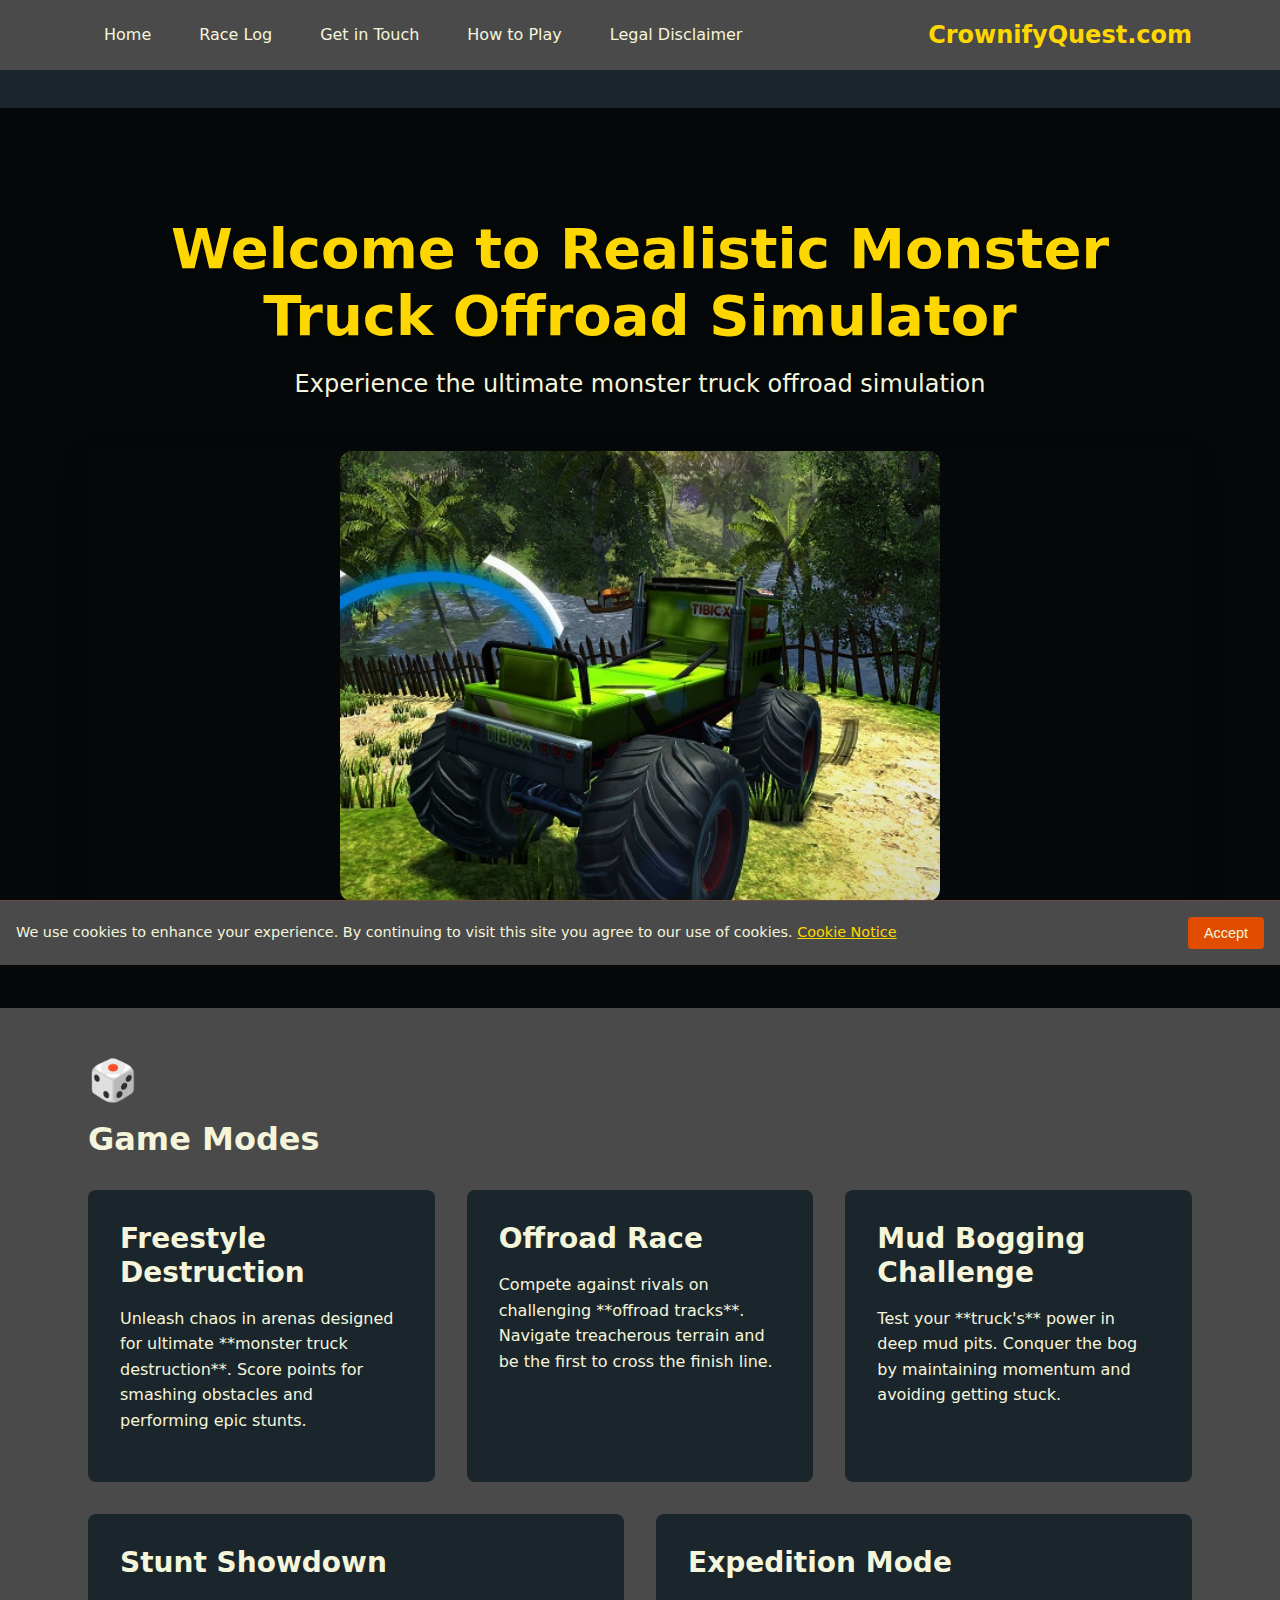
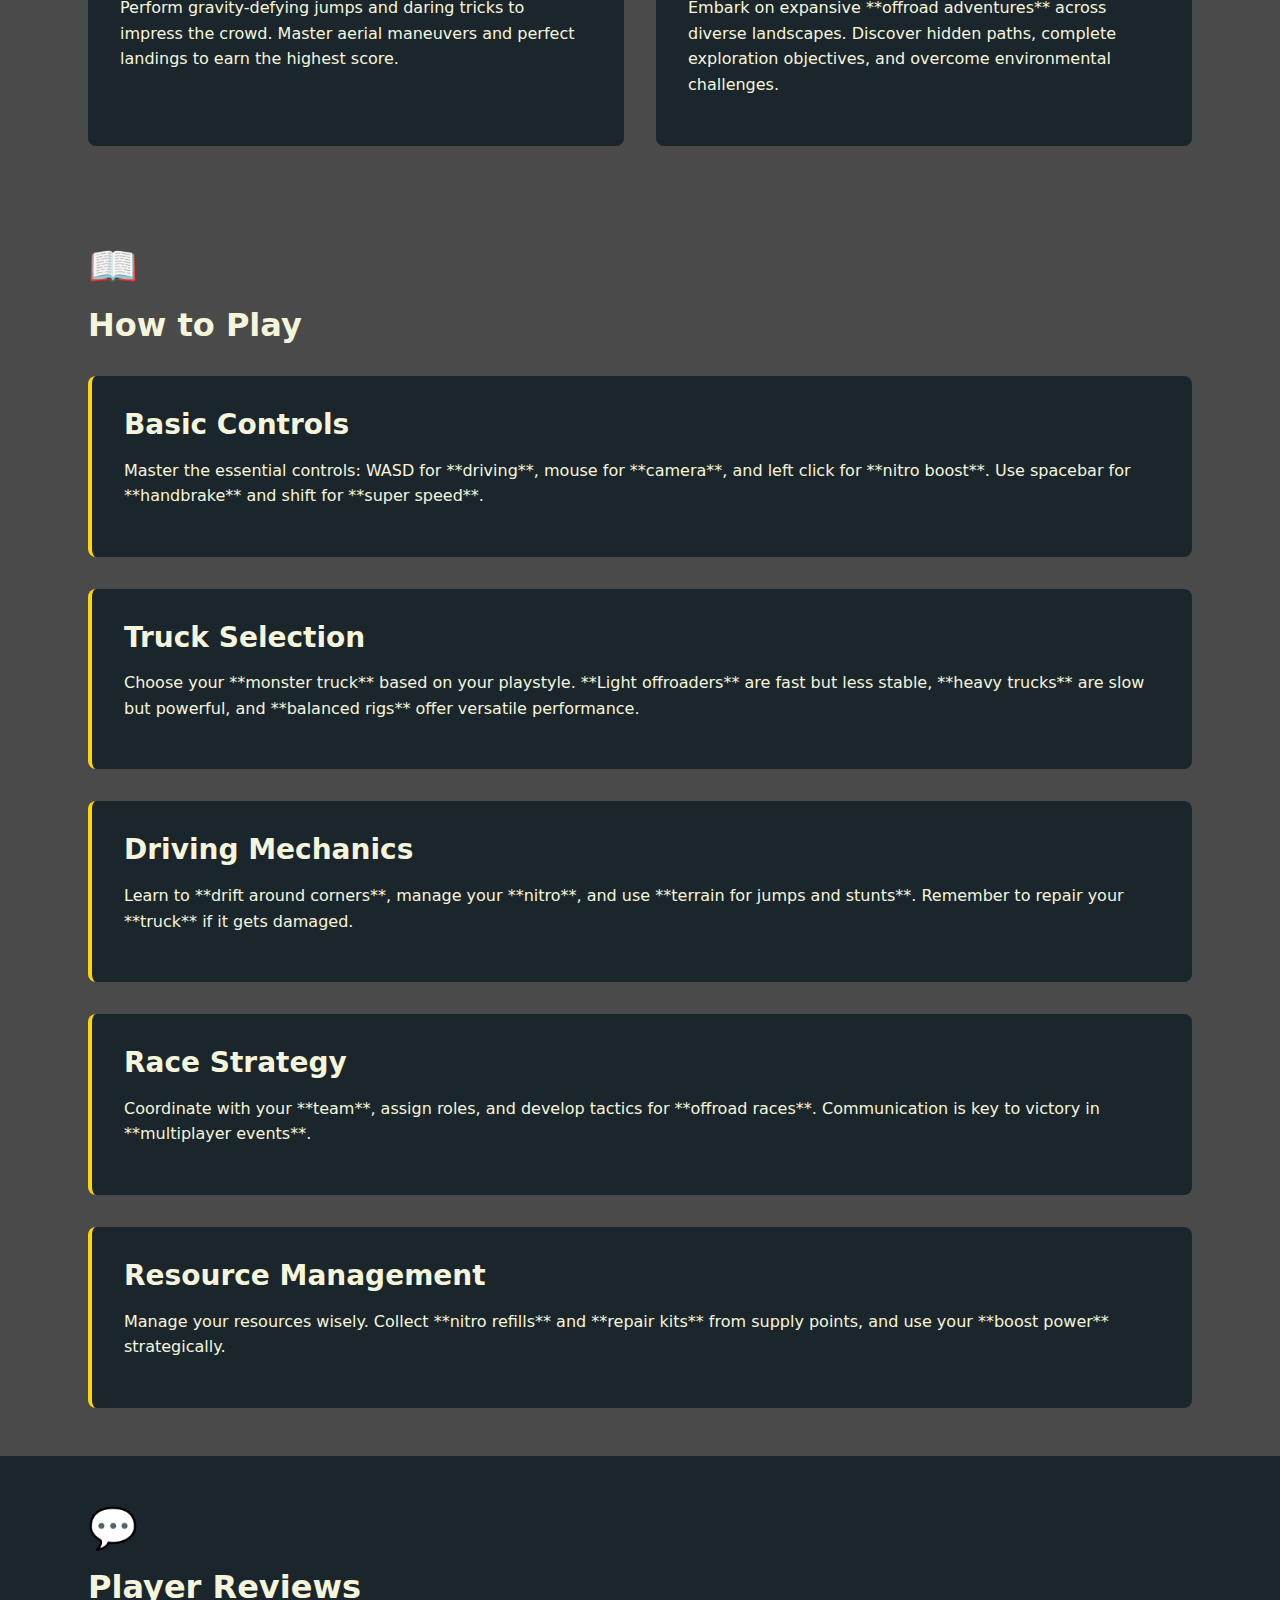
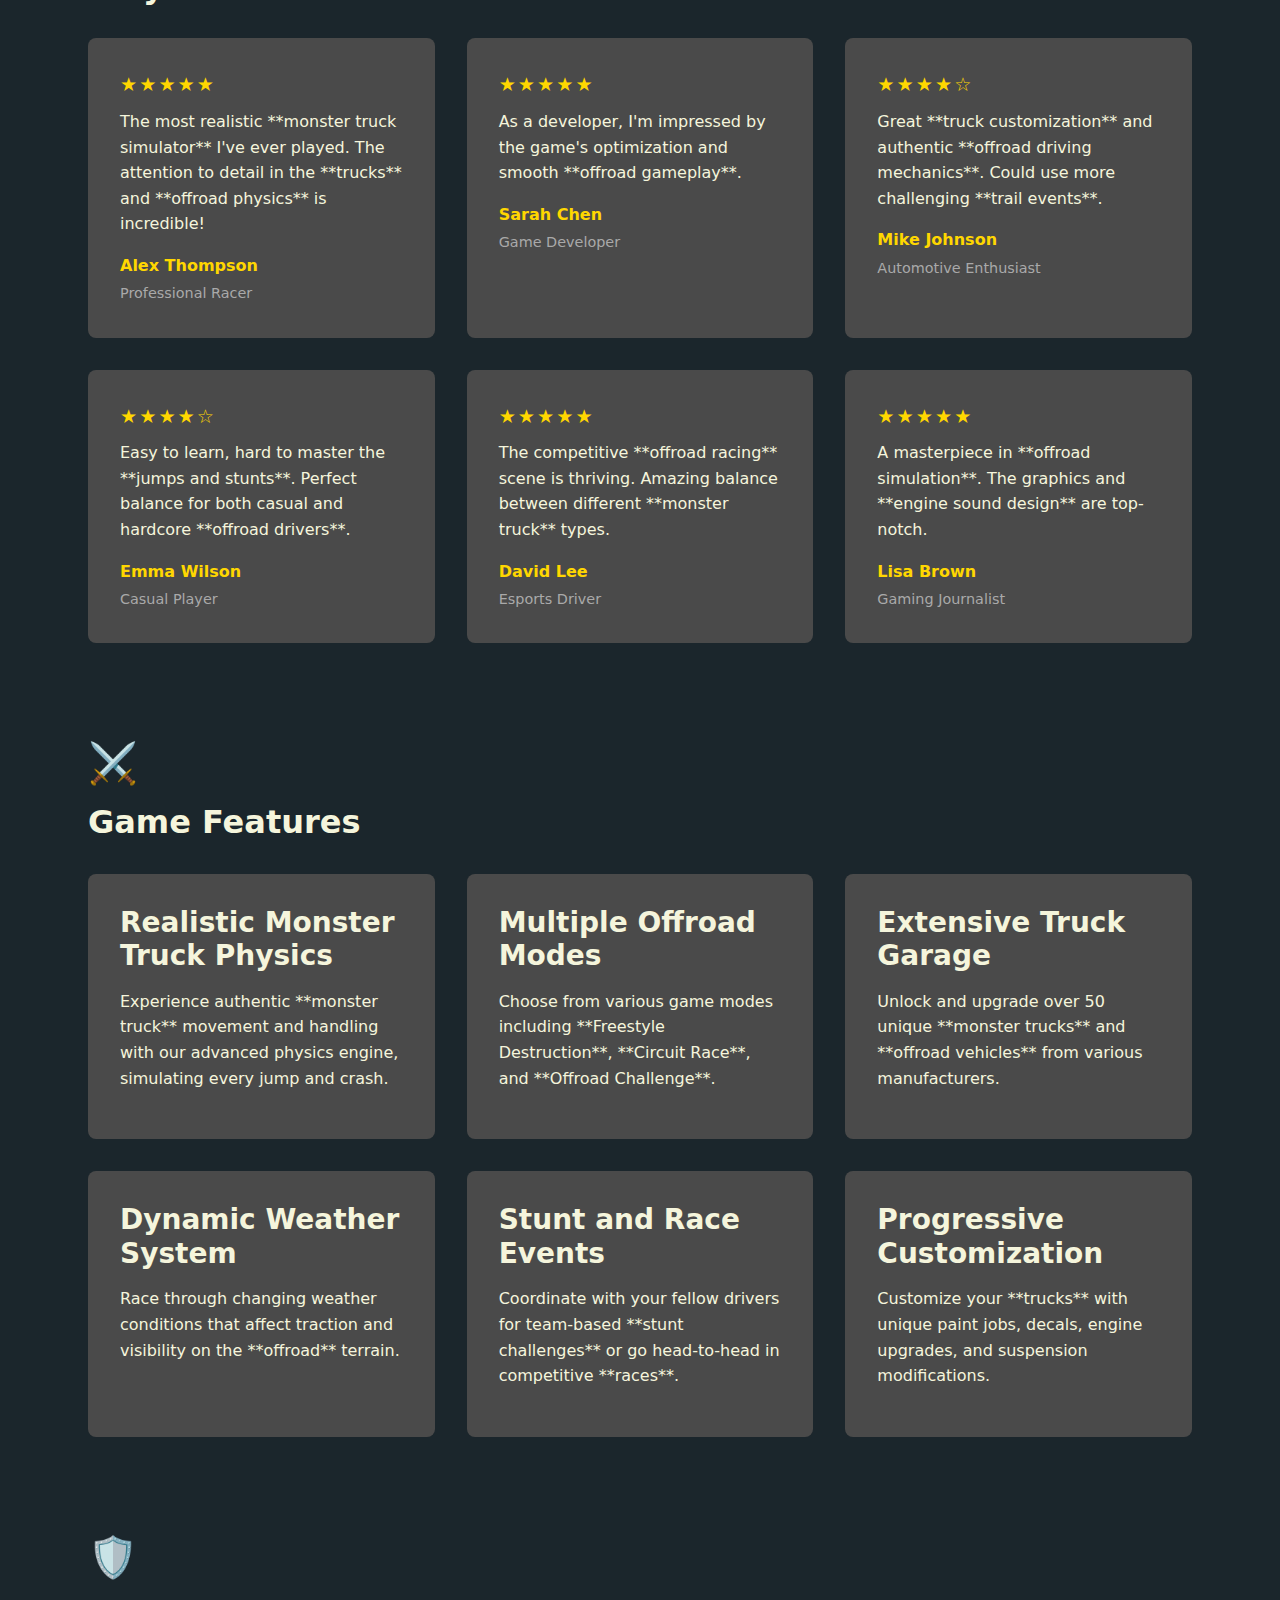
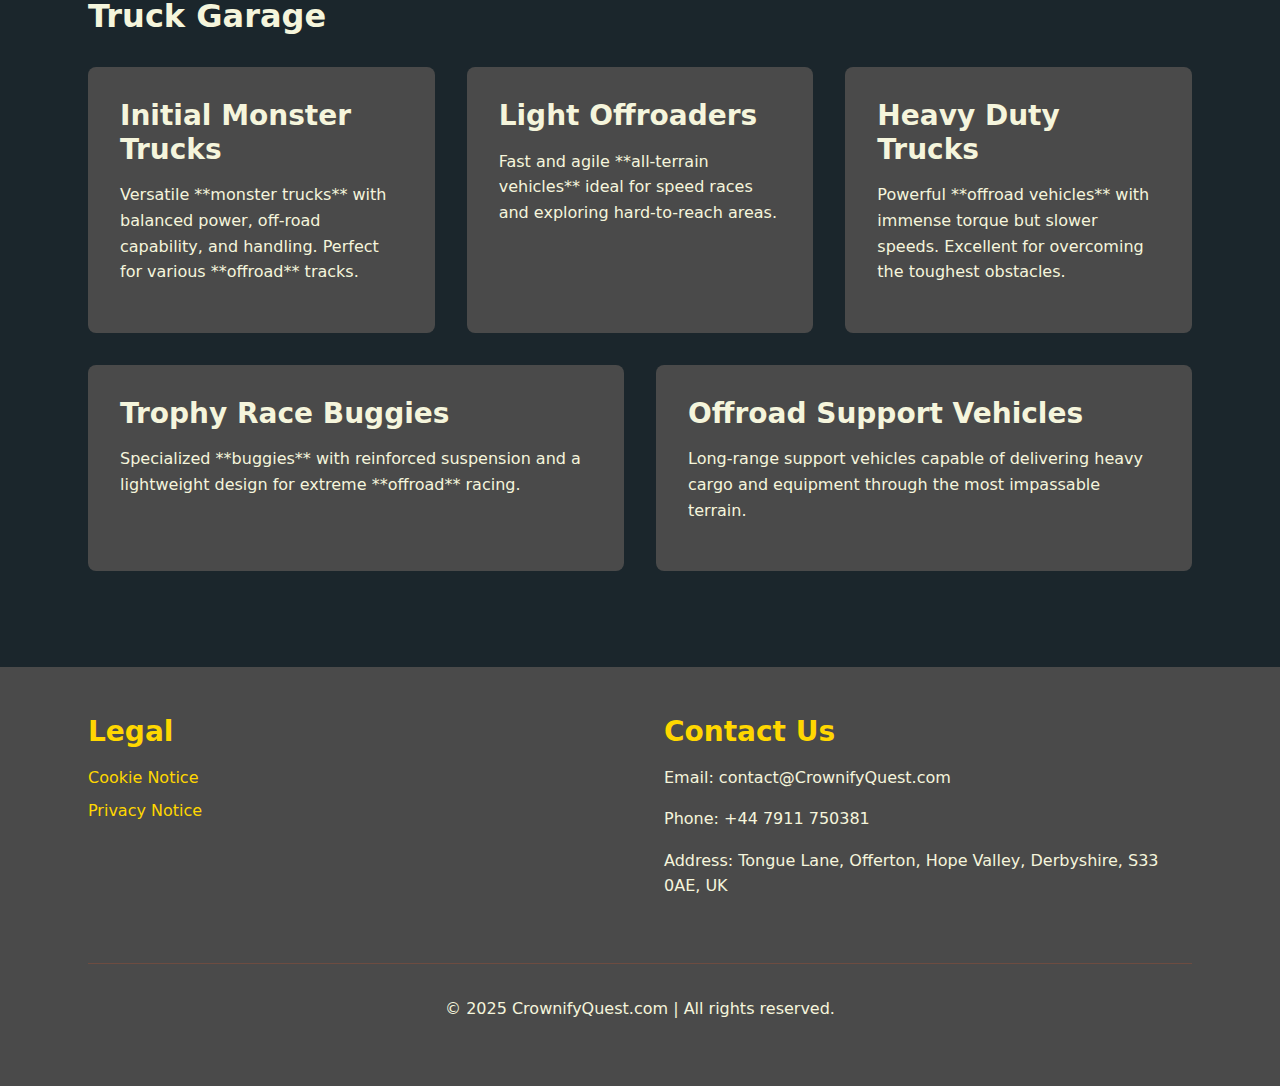
<file: index.html>
<!DOCTYPE html>
<html lang="en">
  <head>
    <meta charset="UTF-8" />
    <meta name="viewport" content="width=device-width, initial-scale=1.0" />
    <meta
      name="description"
      content="Experience the ultimate monster truck offroad simulation in Realistic Monster Truck Offroad Simulator. Engage in epic races, customize your trucks, and dominate the mud and dirt with advanced offroad equipment."
    />
    <title>Realistic Monster Truck Offroad Simulator | CrownifyQuest.com</title>
    <link rel="icon" type="image/png" href="images/favicon.ico" />
    <link rel="stylesheet" href="css/style.css" />
  </head>
  <body>
    <div id="header"></div>

    <main>
      <section class="hero">
        <div class="container">
          <div class="hero-content">
            <h1>Welcome to Realistic Monster Truck Offroad Simulator</h1>
            <p>Experience the ultimate monster truck offroad simulation</p>
            <div class="hero-image">
              <img
                src="images/hero-tank.jpg"
                alt="Realistic Monster Truck Offroad Simulator Game"
              />
            </div>
          </div>
        </div>
      </section>

      <section id="game-modes" class="game-modes">
        <div class="container">
          <h2>Game Modes</h2>
          <div class="modes-content" id="modes-content"></div>
        </div>
      </section>

      <section id="how-to-play" class="how-to-play">
        <div class="container">
          <h2>How to Play</h2>
          <div class="gameplay-content" id="gameplay-content"></div>
        </div>
      </section>

      <section id="reviews" class="reviews">
        <div class="container">
          <h2>Player Reviews</h2>
          <div class="reviews-grid" id="reviews-content"></div>
        </div>
      </section>

      <section id="features" class="features">
        <div class="container">
          <h2>Game Features</h2>
          <div class="features-grid" id="features-content"></div>
        </div>
      </section>

      <section id="equipment" class="equipment">
        <div class="container">
          <h2>Truck Garage</h2>
          <div class="equipment-content" id="equipment-content"></div>
        </div>
      </section>
    </main>

    <div id="footer"></div>

    <div class="cookie-bar" id="cookieBar">
      <div class="cookie-bar-content">
        We use cookies to enhance your experience. By continuing to visit this
        site you agree to our use of cookies.
        <a href="tank-cookies.html">Cookie Notice</a>
      </div>
      <div class="cookie-bar-buttons">
        <button class="btn" id="acceptCookies">Accept</button>
      </div>
    </div>

    <script src="js/main.js"></script>
    <script>
      // Cookie bar functionality
      document.addEventListener("DOMContentLoaded", () => {
        const cookieBar = document.getElementById("cookieBar");
        const acceptButton = document.getElementById("acceptCookies");

        // Check if user has already accepted cookies
        const cookiesAccepted = localStorage.getItem("cookiesAccepted");

        if (!cookiesAccepted) {
          // Show cookie bar after a short delay
          setTimeout(() => {
            cookieBar.classList.add("visible");
          }, 1000);
        }

        // Handle accept button click
        acceptButton.addEventListener("click", () => {
          cookieBar.classList.remove("visible");
          // Save acceptance in localStorage
          localStorage.setItem("cookiesAccepted", "true");
        });
      });

      // Load content from JSON files
      document.addEventListener("DOMContentLoaded", async () => {
        const featuresData = await loadJSONData("data/features.json");
        const gameplayData = await loadJSONData("data/gameplay.json");
        const reviewsData = await loadJSONData("data/reviews.json");
        const modesData = await loadJSONData("data/modes.json");
        const equipmentData = await loadJSONData("data/equipment.json");

        // Render content
        if (featuresData) {
          document.getElementById("features-content").innerHTML =
            renderFeatures(featuresData);
        }
        if (gameplayData) {
          document.getElementById("gameplay-content").innerHTML =
            renderGameplay(gameplayData);
        }
        if (reviewsData) {
          document.getElementById("reviews-content").innerHTML =
            renderReviews(reviewsData);
        }
        if (modesData) {
          document.getElementById("modes-content").innerHTML =
            renderModes(modesData);
        }
        if (equipmentData) {
          document.getElementById("equipment-content").innerHTML =
            renderEquipment(equipmentData);
        }
      });

      // Content rendering functions
      function renderFeatures(data) {
        return data.features
          .map(
            (feature) => `
                <div class="feature-card">
                    <h3>${feature.title}</h3>
                    <p>${feature.description}</p>
                </div>
            `
          )
          .join("");
      }

      function renderGameplay(data) {
        return `
                <div class="gameplay-steps">
                    ${data.steps
                      .map(
                        (step) => `
                        <div class="step">
                            <h3>${step.title}</h3>
                            <p>${step.description}</p>
                        </div>
                    `
                      )
                      .join("")}
                </div>
            `;
      }

      function renderReviews(data) {
        return data.reviews
          .map(
            (review) => `
                <div class="review-card">
                    <div class="review-rating" data-rating="${review.rating}"></div>
                    <p class="review-text">${review.text}</p>
                    <div class="review-author">
                        <strong>${review.author}</strong>
                        <span>${review.role}</span>
                    </div>
                </div>
            `
          )
          .join("");
      }

      function renderModes(data) {
        return data.modes
          .map(
            (mode) => `
                <div class="mode-card">
                    <h3>${mode.title}</h3>
                    <p>${mode.description}</p>
                </div>
            `
          )
          .join("");
      }

      function renderEquipment(data) {
        return data.equipment
          .map(
            (item) => `
                <div class="equipment-card">
                    <h3>${item.name}</h3>
                    <p>${item.description}</p>
                </div>
            `
          )
          .join("");
      }
    </script>
  </body>
</html>
</file>
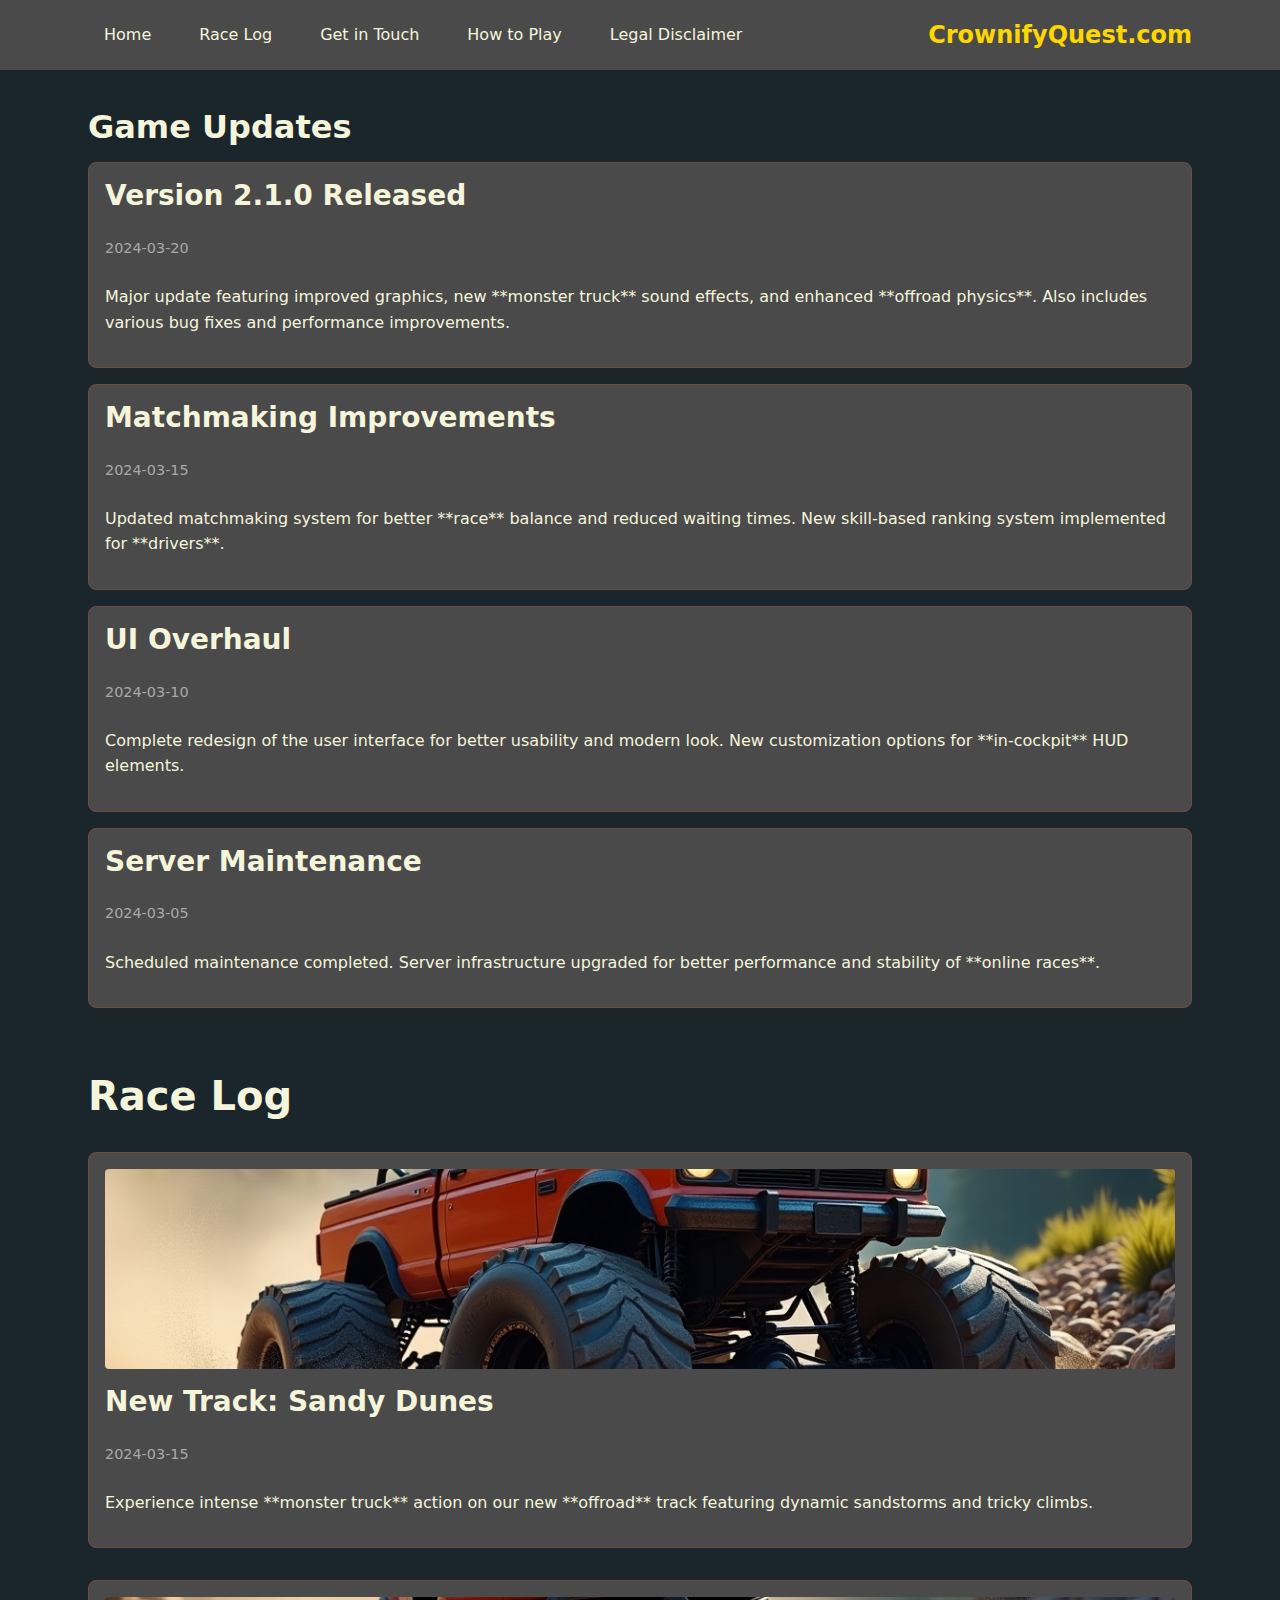
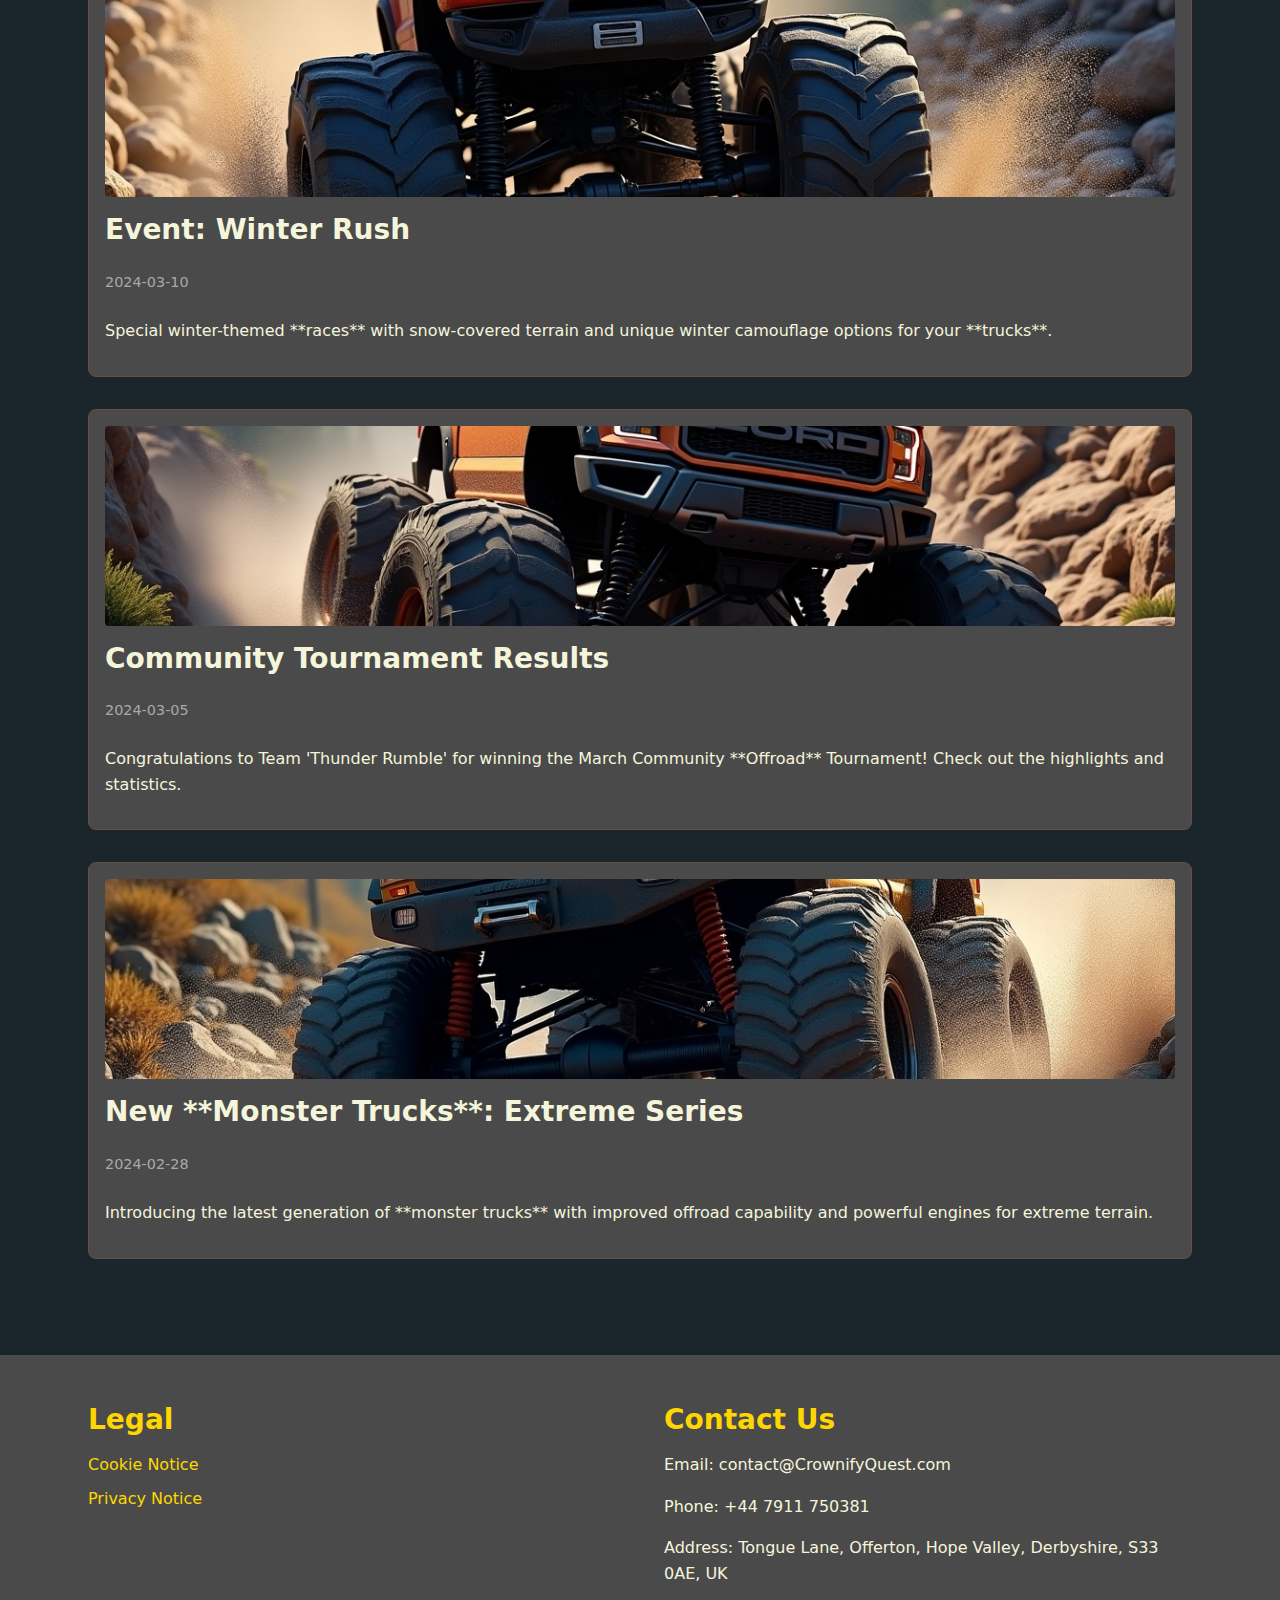
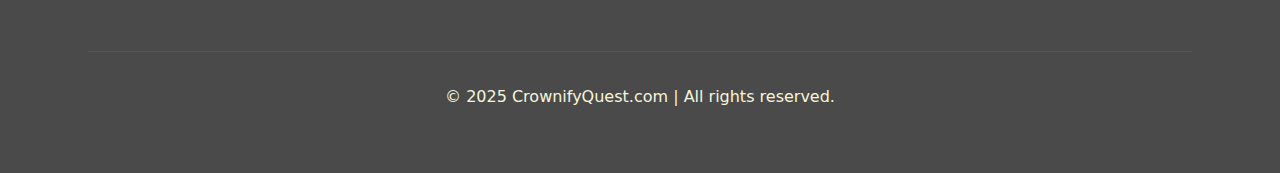
<file: battle-log.html>
<!DOCTYPE html>
<html lang="en">
  <head>
    <meta charset="UTF-8" />
    <meta name="viewport" content="width=device-width, initial-scale=1.0" />
    <meta
      name="description"
      content="Stay updated with the latest race updates and game improvements in Realistic Monster Truck Offroad Simulator. Track new tracks, events, and truck line updates."
    />
    <title>
      Race Log - Realistic Monster Truck Offroad Simulator | CrownifyQuest.com
    </title>
    <link rel="icon" type="image/png" href="images/favicon.ico" />
    <link rel="stylesheet" href="css/style.css" />
  </head>
  <body>
    <div id="header"></div>

    <main>
      <section class="game-updates">
        <div class="container">
          <h2>Game Updates</h2>
          <div class="updates-list" id="game-updates-content"></div>
        </div>
      </section>

      <section class="battle-updates">
        <div class="container">
          <h1>Race Log</h1>
          <div class="updates-grid" id="updates-content"></div>
        </div>
      </section>
    </main>

    <div id="footer"></div>

    <script src="js/main.js"></script>
    <script>
      // Load content from JSON files
      document.addEventListener("DOMContentLoaded", async () => {
        const battleUpdatesData = await loadJSONData(
          "data/battle-updates.json"
        );
        const gameUpdatesData = await loadJSONData("data/game-updates.json");

        // Render content
        if (battleUpdatesData) {
          document.getElementById("updates-content").innerHTML =
            renderBattleUpdates(battleUpdatesData);
        }
        if (gameUpdatesData) {
          document.getElementById("game-updates-content").innerHTML =
            renderGameUpdates(gameUpdatesData);
        }
      });

      // Content rendering functions
      function renderBattleUpdates(data) {
        return data.updates
          .map(
            (update) => `
                <article class="update-card">
                    <div class="update-image">
                        <img src="${update.image}" alt="${update.title}">
                    </div>
                    <div class="update-content">
                        <h3>${update.title}</h3>
                        <p class="update-date">${update.date}</p>
                        <p>${update.content}</p>
                    </div>
                </article>
            `
          )
          .join("");
      }

      function renderGameUpdates(data) {
        return data.updates
          .map(
            (update) => `
                <article class="update-item">
                    <div class="update-content">
                        <h3>${update.title}</h3>
                        <p class="update-date">${update.date}</p>
                        <p>${update.content}</p>
                    </div>
                </article>
            `
          )
          .join("");
      }
    </script>
  </body>
</html>
</file>
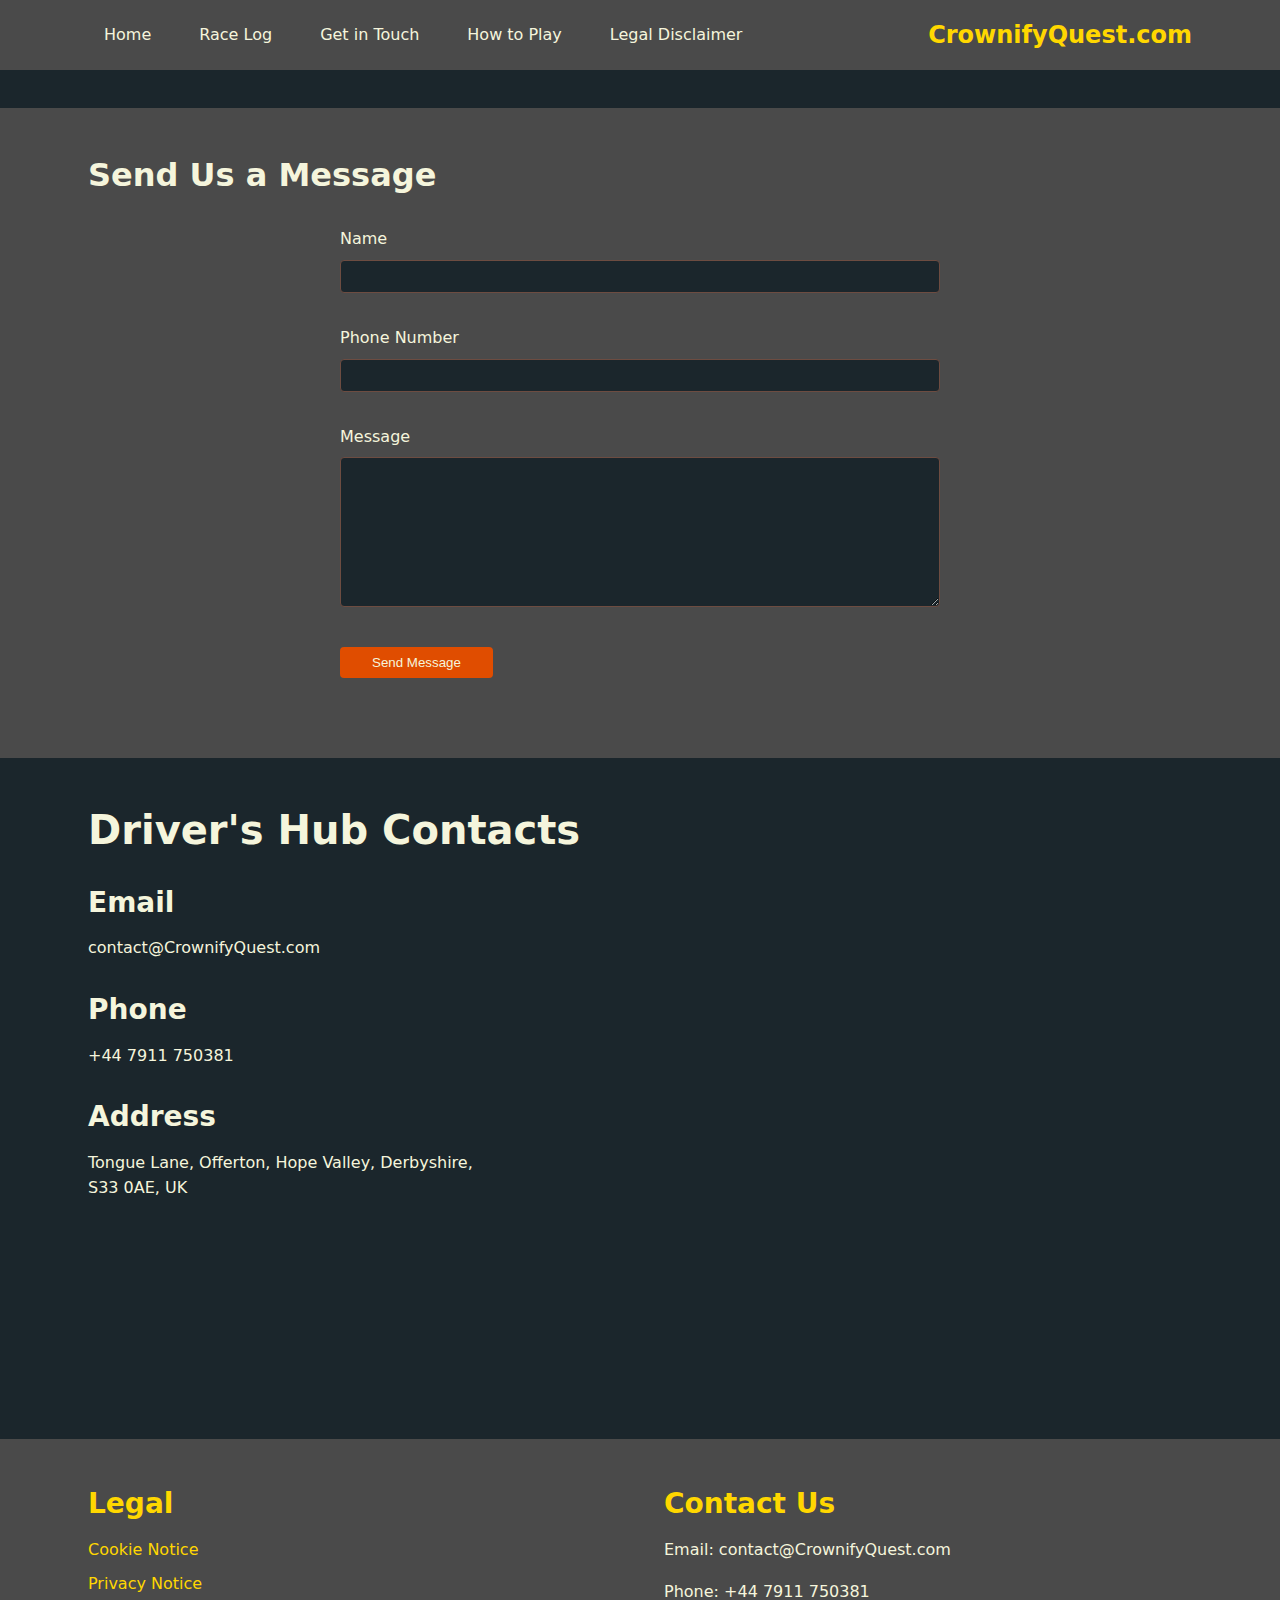
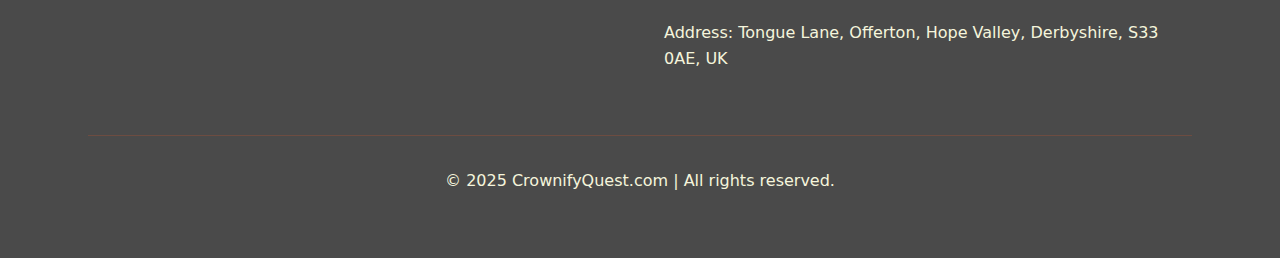
<file: hq-contacts.html>
<!DOCTYPE html>
<html lang="en">
  <head>
    <meta charset="UTF-8" />
    <meta name="viewport" content="width=device-width, initial-scale=1.0" />
    <meta
      name="description"
      content="Contact the Monster Truck Offroad Simulator Driver's Hub. Get in touch with our team for support, feedback, or business inquiries. We're here to help you with any questions about the game."
    />
    <title>
      Driver's Hub - Realistic Monster Truck Offroad Simulator |
      CrownifyQuest.com
    </title>
    <link rel="icon" type="image/png" href="images/favicon.ico" />
    <link rel="stylesheet" href="css/style.css" />
  </head>
  <body>
    <div id="header"></div>

    <main>
      <section class="contact-form">
        <div class="container">
          <h2>Send Us a Message</h2>
          <form id="feedback-form" class="feedback-form">
            <div class="form-group">
              <label for="name">Name</label>
              <input type="text" id="name" name="name" required />
            </div>

            <div class="form-group">
              <label for="phone">Phone Number</label>
              <input type="tel" id="phone" name="phone" required />
            </div>

            <div class="form-group">
              <label for="message">Message</label>
              <textarea id="message" name="message" required></textarea>
            </div>

            <button type="submit" class="btn">Send Message</button>
          </form>
        </div>
      </section>

      <section class="contact-info">
        <div class="container">
          <h1>Driver's Hub Contacts</h1>
          <div class="contact-grid">
            <div class="contact-details" id="contact-details"></div>
            <div class="contact-map">
              <iframe
                src="https://www.google.com/maps/embed?pb=!1m18!1m12!1m3!1d2369.8335025986915!2d-1.7458145224341998!3d53.33649517227448!2m3!1f0!2f0!3f0!3m2!1i1024!2i768!4f13.1!3m3!1m2!1s0x487966953046755b%3A0x7d23d8c19a4a7536!2sTongue%20Lane%2C%20Offerton%2C%20Hope%20Valley%2C%20Derbyshire%20S33%200AE%2C%20UK!5e0!3m2!1sen!2spl!4v1718209930818!5m2!1sen!2spl"
                width="100%"
                height="450"
                style="border: 0"
                allowfullscreen=""
                loading="lazy"
                referrerpolicy="no-referrer-when-downgrade"
              >
              </iframe>
            </div>
          </div>
        </div>
      </section>
    </main>

    <div id="footer"></div>

    <script src="js/main.js"></script>
    <script>
      // Load contact information from JSON
      document.addEventListener("DOMContentLoaded", async () => {
        const contactData = await loadJSONData("data/contact-info.json");

        if (contactData) {
          document.getElementById("contact-details").innerHTML =
            renderContactInfo(contactData);
        }
      });

      // Render contact information
      function renderContactInfo(data) {
        return `
                <div class="contact-item">
                    <h3>Email</h3>
                    <p>${data.email}</p>
                </div>
                <div class="contact-item">
                    <h3>Phone</h3>
                    <p>${data.phone}</p>
                </div>
                <div class="contact-item">
                    <h3>Address</h3>
                    <p>${data.address}</p>
                </div>
            `;
      }

      // Handle form submission
      document
        .getElementById("feedback-form")
        .addEventListener("submit", async (e) => {
          e.preventDefault();

          const formData = {
            name: document.getElementById("name").value,
            phone: document.getElementById("phone").value,
            message: document.getElementById("message").value,
          };

          try {
            // Here you would typically send the form data to a server
            console.log("Form submitted:", formData);
            alert("Thank you for your message! We will get back to you soon.");
            e.target.reset();
          } catch (error) {
            console.error("Error submitting form:", error);
            alert("There was an error sending your message. Please try again.");
          }
        });
    </script>
  </body>
</html>
</file>
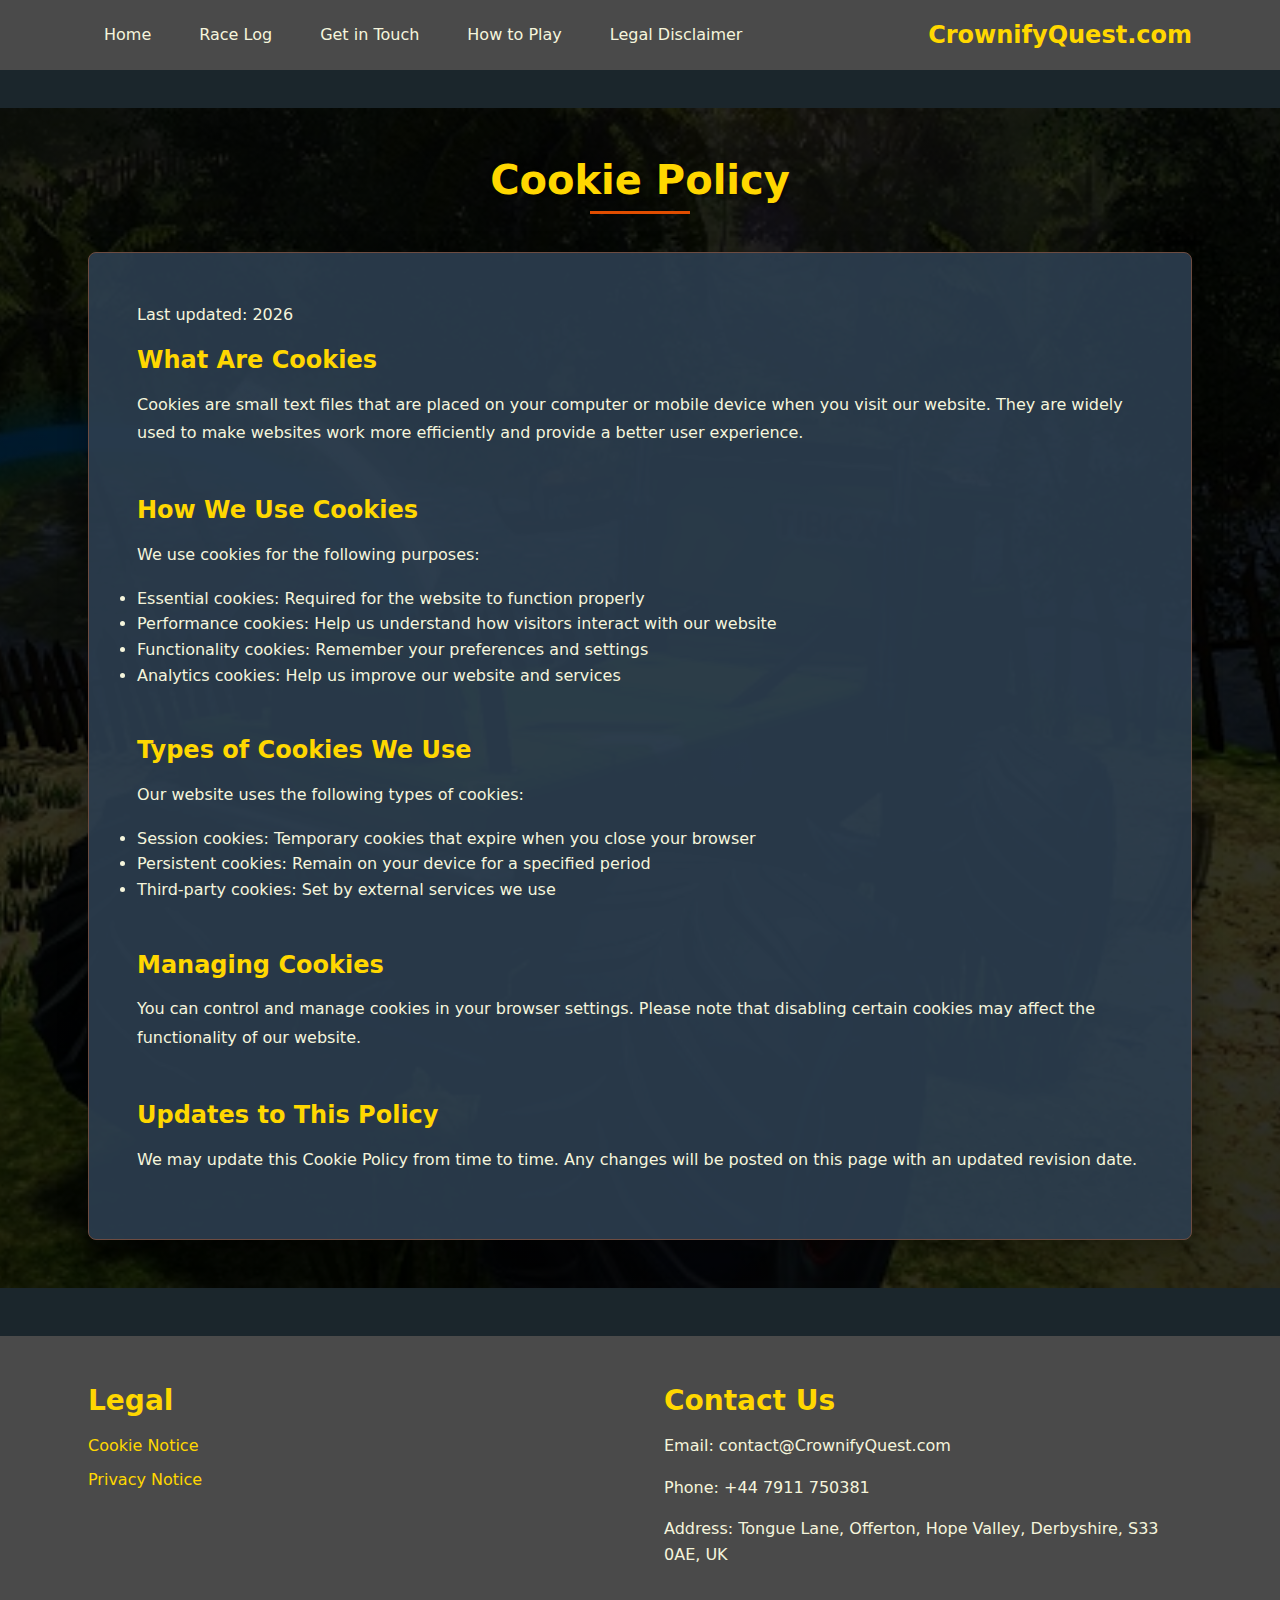
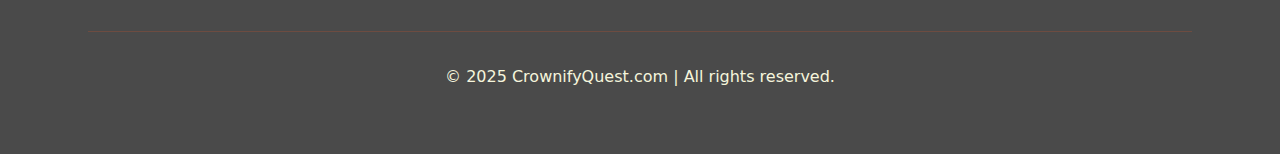
<file: tank-cookies.html>
<!DOCTYPE html>
<html lang="en">
  <head>
    <meta charset="UTF-8" />
    <meta name="viewport" content="width=device-width, initial-scale=1.0" />
    <meta
      name="description"
      content="Learn about how Realistic Monster Truck Offroad Simulator uses cookies to enhance your gaming experience. Understand our cookie policy and how we protect your privacy."
    />
    <title>
      Cookie Policy - Realistic Monster Truck Offroad Simulator |
      CrownifyQuest.com
    </title>
    <link rel="icon" type="image/png" href="images/favicon.ico" />
    <link rel="stylesheet" href="css/style.css" />
  </head>
  <body>
    <div id="header"></div>

    <main>
      <section class="disclaimer">
        <div class="container">
          <h1>Cookie Policy</h1>
          <div class="disclaimer-content">
            <p>Last updated: <span id="last-updated">2024</span></p>

            <h2>What Are Cookies</h2>
            <p>
              Cookies are small text files that are placed on your computer or
              mobile device when you visit our website. They are widely used to
              make websites work more efficiently and provide a better user
              experience.
            </p>

            <h2>How We Use Cookies</h2>
            <p>We use cookies for the following purposes:</p>
            <ul>
              <li>
                Essential cookies: Required for the website to function properly
              </li>
              <li>
                Performance cookies: Help us understand how visitors interact
                with our website
              </li>
              <li>
                Functionality cookies: Remember your preferences and settings
              </li>
              <li>
                Analytics cookies: Help us improve our website and services
              </li>
            </ul>

            <h2>Types of Cookies We Use</h2>
            <p>Our website uses the following types of cookies:</p>
            <ul>
              <li>
                Session cookies: Temporary cookies that expire when you close
                your browser
              </li>
              <li>
                Persistent cookies: Remain on your device for a specified period
              </li>
              <li>Third-party cookies: Set by external services we use</li>
            </ul>

            <h2>Managing Cookies</h2>
            <p>
              You can control and manage cookies in your browser settings.
              Please note that disabling certain cookies may affect the
              functionality of our website.
            </p>

            <h2>Updates to This Policy</h2>
            <p>
              We may update this Cookie Policy from time to time. Any changes
              will be posted on this page with an updated revision date.
            </p>
          </div>
        </div>
      </section>
    </main>

    <div id="footer"></div>

    <script src="js/main.js"></script>
    <script>
      // Update last updated year
      document.getElementById("last-updated").textContent =
        new Date().getFullYear();
    </script>
  </body>
</html>
</file>
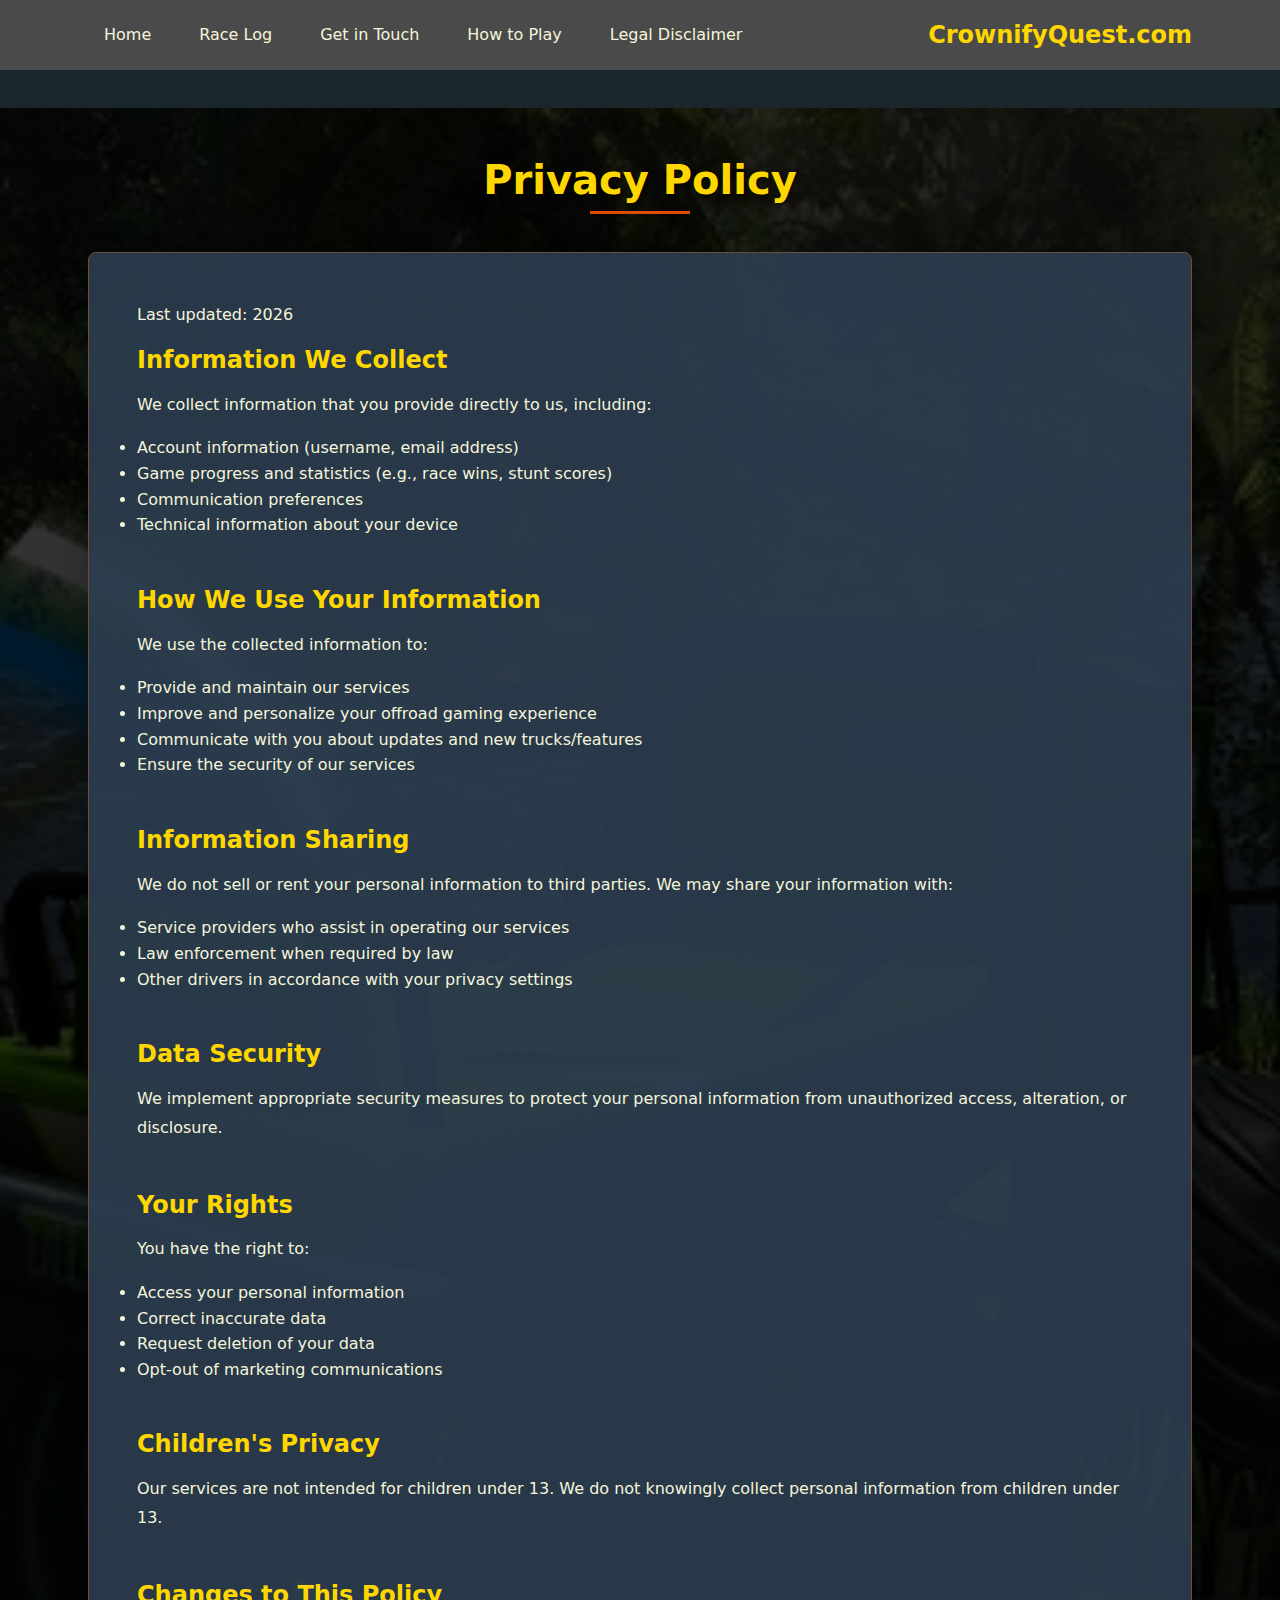
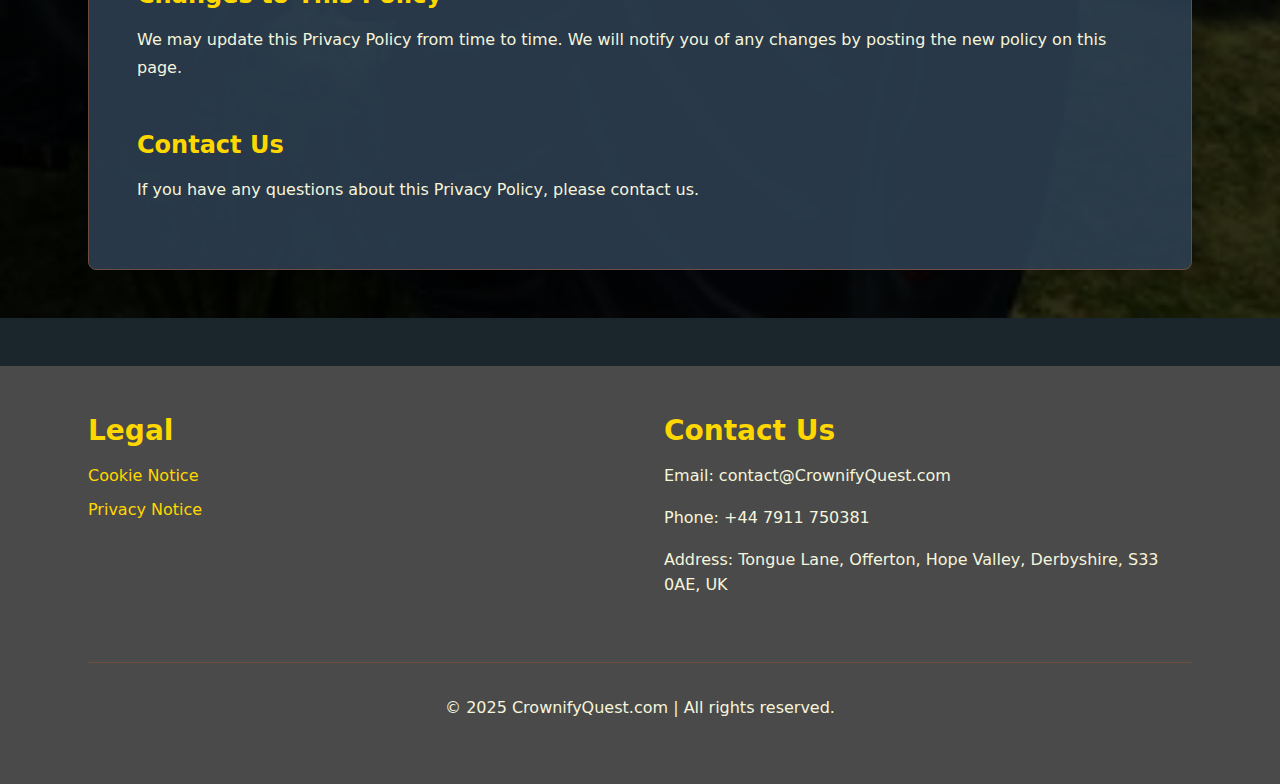
<file: tank-privacy.html>
<!DOCTYPE html>
<html lang="en">
  <head>
    <meta charset="UTF-8" />
    <meta name="viewport" content="width=device-width, initial-scale=1.0" />
    <meta
      name="description"
      content="Read Realistic Monster Truck Offroad Simulator's privacy policy to understand how we collect, use, and protect your personal information. Your privacy is our priority for your ultimate offroad experience."
    />
    <title>
      Privacy Policy - Realistic Monster Truck Offroad Simulator |
      CrownifyQuest.com
    </title>
    <link rel="icon" type="image/png" href="images/favicon.ico" />
    <link rel="stylesheet" href="css/style.css" />
  </head>
  <body>
    <div id="header"></div>

    <main>
      <section class="disclaimer">
        <div class="container">
          <h1>Privacy Policy</h1>
          <div class="disclaimer-content">
            <p>Last updated: <span id="last-updated">2024</span></p>

            <h2>Information We Collect</h2>
            <p>
              We collect information that you provide directly to us, including:
            </p>
            <ul>
              <li>Account information (username, email address)</li>
              <li>
                Game progress and statistics (e.g., race wins, stunt scores)
              </li>
              <li>Communication preferences</li>
              <li>Technical information about your device</li>
            </ul>

            <h2>How We Use Your Information</h2>
            <p>We use the collected information to:</p>
            <ul>
              <li>Provide and maintain our services</li>
              <li>Improve and personalize your offroad gaming experience</li>
              <li>
                Communicate with you about updates and new trucks/features
              </li>
              <li>Ensure the security of our services</li>
            </ul>

            <h2>Information Sharing</h2>
            <p>
              We do not sell or rent your personal information to third parties.
              We may share your information with:
            </p>
            <ul>
              <li>Service providers who assist in operating our services</li>
              <li>Law enforcement when required by law</li>
              <li>Other drivers in accordance with your privacy settings</li>
            </ul>

            <h2>Data Security</h2>
            <p>
              We implement appropriate security measures to protect your
              personal information from unauthorized access, alteration, or
              disclosure.
            </p>

            <h2>Your Rights</h2>
            <p>You have the right to:</p>
            <ul>
              <li>Access your personal information</li>
              <li>Correct inaccurate data</li>
              <li>Request deletion of your data</li>
              <li>Opt-out of marketing communications</li>
            </ul>

            <h2>Children's Privacy</h2>
            <p>
              Our services are not intended for children under 13. We do not
              knowingly collect personal information from children under 13.
            </p>

            <h2>Changes to This Policy</h2>
            <p>
              We may update this Privacy Policy from time to time. We will
              notify you of any changes by posting the new policy on this page.
            </p>

            <h2>Contact Us</h2>
            <p>
              If you have any questions about this Privacy Policy, please
              contact us.
            </p>
          </div>
        </div>
      </section>
    </main>

    <div id="footer"></div>

    <script src="js/main.js"></script>
    <script>
      // Update last updated year
      document.getElementById("last-updated").textContent =
        new Date().getFullYear();
    </script>
  </body>
</html>
</file>
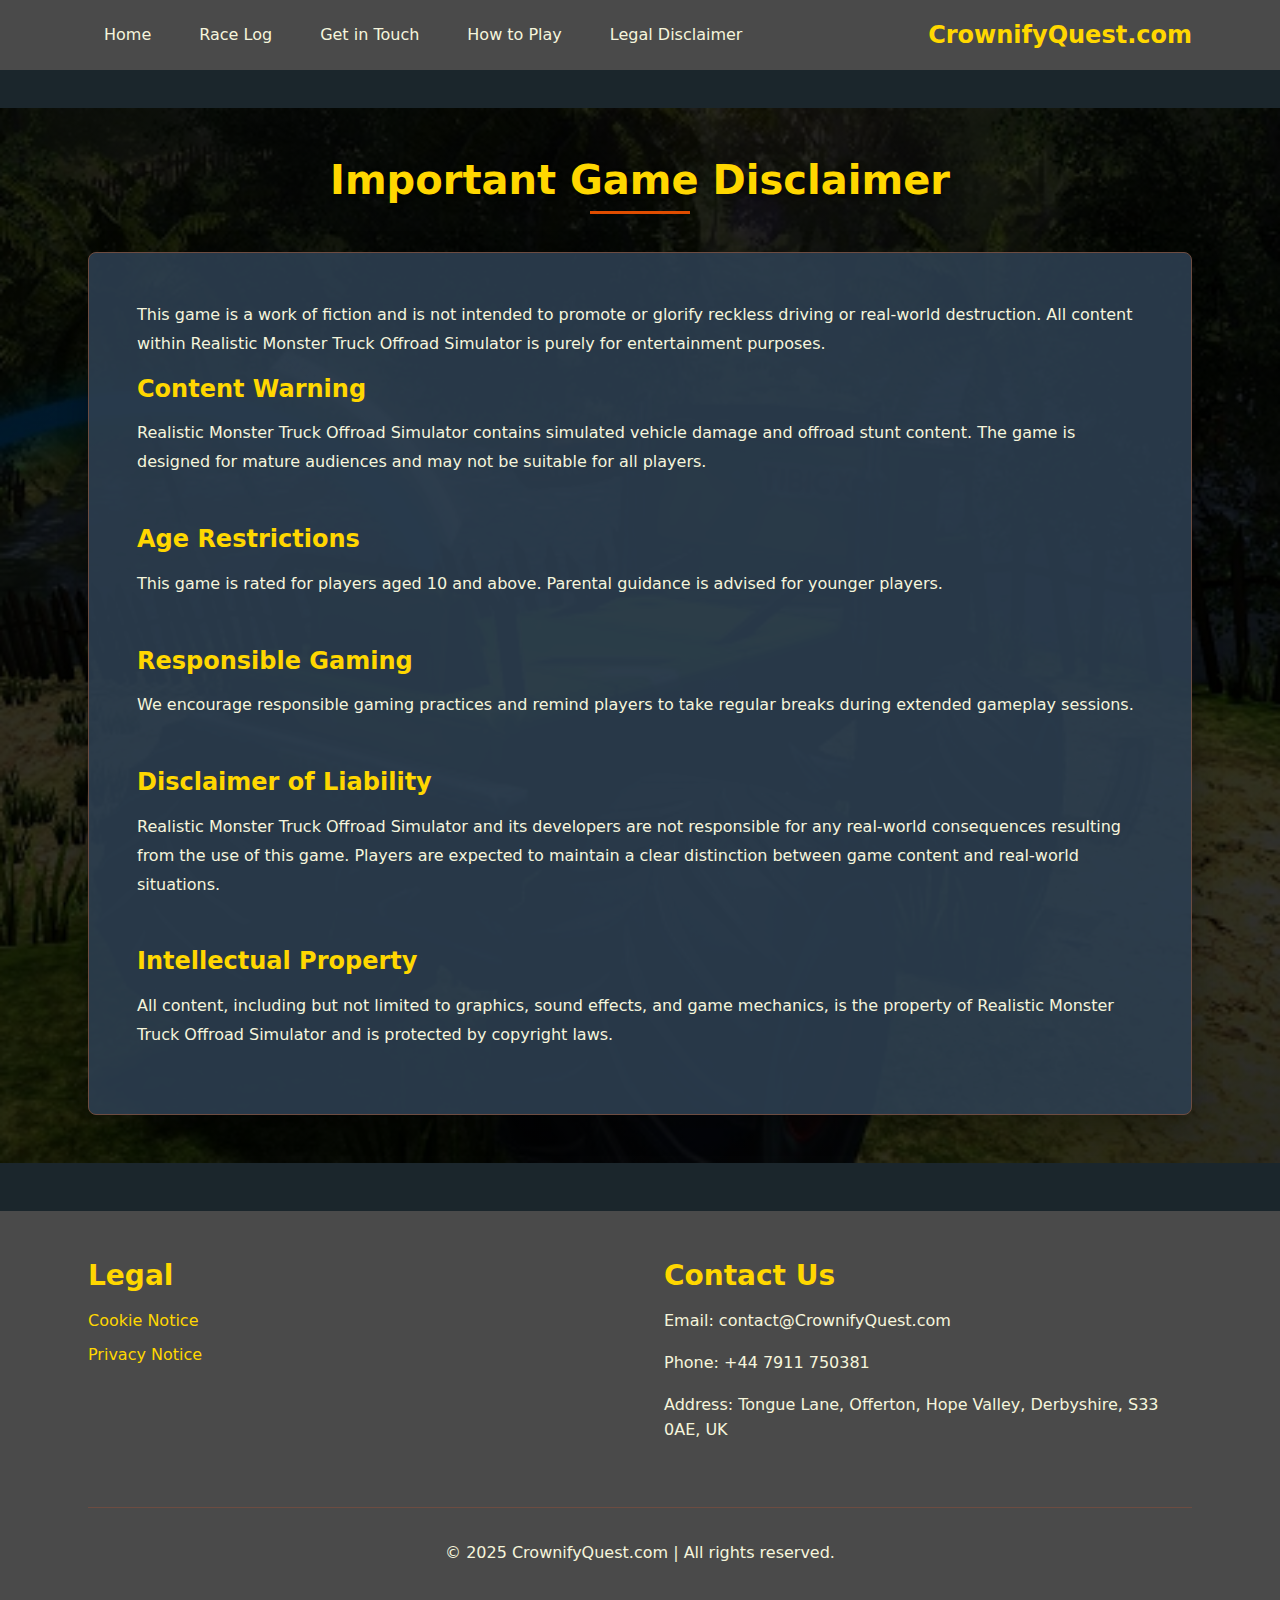
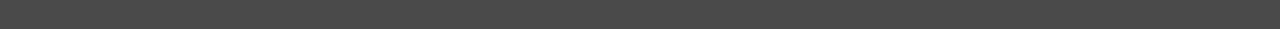
<file: war-disclaimer.html>
<!DOCTYPE html>
<html lang="en">
  <head>
    <meta charset="UTF-8" />
    <meta name="viewport" content="width=device-width, initial-scale=1.0" />
    <meta
      name="description"
      content="Important disclaimer about Realistic Monster Truck Offroad Simulator's content. Learn about age restrictions, responsible gaming practices, and our commitment to entertainment-only content."
    />
    <title>
      Game Disclaimer - Realistic Monster Truck Offroad Simulator |
      CrownifyQuest.com
    </title>
    <link rel="icon" type="image/png" href="images/favicon.ico" />
    <link rel="stylesheet" href="css/style.css" />
  </head>
  <body>
    <div id="header"></div>

    <main>
      <section class="disclaimer">
        <div class="container">
          <h1>Important Game Disclaimer</h1>
          <div class="disclaimer-content">
            <p>
              This game is a work of fiction and is not intended to promote or
              glorify reckless driving or real-world destruction. All content
              within Realistic Monster Truck Offroad Simulator is purely for
              entertainment purposes.
            </p>

            <h2>Content Warning</h2>
            <p>
              Realistic Monster Truck Offroad Simulator contains simulated
              vehicle damage and offroad stunt content. The game is designed for
              mature audiences and may not be suitable for all players.
            </p>

            <h2>Age Restrictions</h2>
            <p>
              This game is rated for players aged 10 and above. Parental
              guidance is advised for younger players.
            </p>

            <h2>Responsible Gaming</h2>
            <p>
              We encourage responsible gaming practices and remind players to
              take regular breaks during extended gameplay sessions.
            </p>

            <h2>Disclaimer of Liability</h2>
            <p>
              Realistic Monster Truck Offroad Simulator and its developers are
              not responsible for any real-world consequences resulting from the
              use of this game. Players are expected to maintain a clear
              distinction between game content and real-world situations.
            </p>

            <h2>Intellectual Property</h2>
            <p>
              All content, including but not limited to graphics, sound effects,
              and game mechanics, is the property of Realistic Monster Truck
              Offroad Simulator and is protected by copyright laws.
            </p>
          </div>
        </div>
      </section>
    </main>

    <div id="footer"></div>

    <script src="js/main.js"></script>
  </body>
</html>
</file>
<file: css/style.css>
:root {
  /* Colors */
  --color-primary: #4a4a4a; /* A darker, sturdy grey, like heavy truck machinery or dark mud */
  --color-secondary: #e04d00; /* A vibrant, aggressive orange, reminiscent of rust, warning lights, or dirt trails */
  --color-accent: #ffd700; /* A bright, metallic gold or a highlight on chrome, signifying power and flash */
  --color-background: #1b262c; /* A deep, dark blue-grey, like shadowed earth or a dusty sky */
  --color-text: #f5f5dc; /* A cream or off-white, like dust kicked up or a lighter dirt tone */
  --color-text-secondary: #a9a9a9; /* A medium grey, for secondary text or subtle details on tires/chassis */
  --color-border: #6d4c41; /* A rich, earthy brown, like dried mud or worn leather */

  /* Typography */
  --font-primary: "Segoe UI", system-ui, -apple-system, sans-serif;
  --font-size-base: 16px;
  --font-size-h1: 2.5rem;
  --font-size-h2: 2rem;
  --font-size-h3: 1.75rem;

  /* Spacing */
  --spacing-xs: 0.25rem;
  --spacing-sm: 0.5rem;
  --spacing-md: 1rem;
  --spacing-lg: 2rem;
  --spacing-xl: 3rem;

  /* Container */
  --container-padding: var(--spacing-md);
  --container-max-width: 1280px;

  /* Transitions */
  --transition-base: all 0.3s ease;
}

/* Reset & Base Styles */
* {
  margin: 0;
  padding: 0;
  box-sizing: border-box;
}

html {
  font-size: var(--font-size-base);
  scroll-behavior: smooth;
}

body {
  font-family: var(--font-primary);
  line-height: 1.6;
  color: var(--color-text);
  background-color: var(--color-background);
}

/* Container */
.container {
  width: 100%;
  max-width: var(--container-max-width);
  margin: 0 auto;
  padding: 0 var(--container-padding);
}

/* Typography */
h1,
h2,
h3,
h4,
h5,
h6 {
  margin-bottom: var(--spacing-md);
  line-height: 1.2;
}

h1 {
  font-size: var(--font-size-h1);
}
h2 {
  font-size: var(--font-size-h2);
}
h3 {
  font-size: var(--font-size-h3);
}

p {
  margin-bottom: var(--spacing-md);
}

/* Links */
a {
  color: var(--color-accent);
  text-decoration: none;
  transition: var(--transition-base);
}

a:hover {
  color: var(--color-secondary);
}

/* Buttons */
.btn {
  display: inline-flex;
  align-items: center;
  justify-content: center;
  padding: var(--spacing-sm) var(--spacing-lg);
  background-color: var(--color-secondary);
  color: var(--color-text);
  border: none;
  border-radius: 4px;
  cursor: pointer;
  transition: var(--transition-base);
}

.btn:hover {
  background-color: var(--color-accent);
  color: var(--color-primary);
}

/* Header */
.header {
  position: fixed;
  top: 0;
  left: 0;
  width: 100%;
  background-color: var(--color-primary);
  z-index: 1000;
  padding: var(--spacing-md) 0;
}

/* Add padding to main content to prevent header overlap */
main {
  padding-top: calc(
    var(--spacing-xl) + 60px
  ); /* Header height + extra padding */
}

/* Mobile Menu */
.mobile-menu {
  display: none;
}

@media (max-width: 768px) {
  .mobile-menu {
    display: block;
  }

  .nav-desktop {
    display: none;
  }

  main {
    padding-top: calc(
      var(--spacing-lg) + 50px
    ); /* Smaller padding for mobile */
  }
}

/* Footer */
.footer {
  background-color: var(--color-primary);
  padding: var(--spacing-xl) 0;
  margin-top: var(--spacing-xl);
}

/* Responsive Breakpoints */
@media (max-width: 360px) {
  :root {
    --font-size-base: 14px;
    --container-padding: var(--spacing-sm);
  }
}

@media (min-width: 768px) {
  :root {
    --container-padding: var(--spacing-lg);
  }
}

@media (min-width: 1280px) {
  :root {
    --container-padding: var(--spacing-xl);
  }
}

/* Hero Section */
.hero {
  min-height: 100vh;
  display: flex;
  align-items: center;
  background: linear-gradient(rgba(0, 0, 0, 0.8), rgba(0, 0, 0, 0.8));
  padding: var(--spacing-xl) 0;
}

.hero-content {
  text-align: center;
  max-width: 1200px;
  margin: 0 auto;
}

.hero h1 {
  font-size: 3.5rem;
  margin-bottom: var(--spacing-md);
  color: var(--color-accent);
  text-shadow: 2px 2px 4px rgba(0, 0, 0, 0.5);
}

.hero p {
  font-size: 1.5rem;
  margin-bottom: var(--spacing-xl);
  color: var(--color-text);
  text-shadow: 1px 1px 2px rgba(0, 0, 0, 0.5);
}

.hero-image {
  margin-top: var(--spacing-xl);
  border-radius: 8px;
  overflow: hidden;
  box-shadow: 0 10px 30px rgba(0, 0, 0, 0.3);
  transition: var(--transition-base);
}

.hero-image:hover {
  transform: scale(1.02);
  box-shadow: 0 15px 40px rgba(0, 0, 0, 0.4);
}

.hero-image img {
  width: 100%;
  height: auto;
  display: block;
  object-fit: cover;
  max-width: 600px;
  max-height: 500px;
  margin: 0 auto;
  border-radius: 12px;
}

@media (max-width: 768px) {
  .hero h1 {
    font-size: 2.5rem;
  }

  .hero p {
    font-size: 1.2rem;
  }

  .hero-image {
    margin-top: var(--spacing-lg);
  }

  .hero-image img {
    max-width: 450px;
    max-height: 350px;
  }
}

@media (max-width: 360px) {
  .hero h1 {
    font-size: 2rem;
  }

  .hero p {
    font-size: 1rem;
  }

  .hero-image img {
    max-width: 346px;
    max-height: 230px;
  }
}

/* Features Section */
.features {
  padding: var(--spacing-xl) 0;
  background-color: var(--color-background);
}

.features-grid {
  display: flex;
  flex-wrap: wrap;
  gap: var(--spacing-lg);
  margin-top: var(--spacing-lg);
}

.feature-card {
  flex: 1 1 300px;
  padding: var(--spacing-lg);
  background-color: var(--color-primary);
  border-radius: 8px;
  transition: var(--transition-base);
}

.feature-card:hover {
  transform: translateY(-5px);
  box-shadow: 0 5px 15px rgba(0, 0, 0, 0.3);
}

/* Section Headers */
.features h2::before {
  content: "⚔️";
  display: block;
  font-size: 2.5rem;
  margin-bottom: var(--spacing-md);
}

/* How to Play Section */
.how-to-play {
  padding: var(--spacing-xl) 0;
  background-color: var(--color-primary);
}

.gameplay-steps {
  display: flex;
  flex-direction: column;
  gap: var(--spacing-lg);
  margin-top: var(--spacing-lg);
}

.step {
  padding: var(--spacing-lg);
  background-color: var(--color-background);
  border-radius: 8px;
  border-left: 4px solid var(--color-accent);
}

/* Section Headers */
.how-to-play h2::before {
  content: "📖";
  display: block;
  font-size: 2.5rem;
  margin-bottom: var(--spacing-md);
}

.reviews-grid {
  display: flex;
  flex-wrap: wrap;
  gap: var(--spacing-lg);
  margin-top: var(--spacing-lg);
}

.review-card {
  flex: 1 1 300px;
  padding: var(--spacing-lg);
  background-color: var(--color-primary);
  border-radius: 8px;
  transition: var(--transition-base);
}

.review-card:hover {
  transform: translateY(-5px);
  box-shadow: 0 5px 15px rgba(0, 0, 0, 0.3);
}

/* Game Modes Section */
.game-modes {
  padding: var(--spacing-xl) 0;
  background-color: var(--color-primary);
}

.modes-content {
  display: flex;
  flex-wrap: wrap;
  gap: var(--spacing-lg);
  margin-top: var(--spacing-lg);
}

.mode-card {
  flex: 1 1 300px;
  padding: var(--spacing-lg);
  background-color: var(--color-background);
  border-radius: 8px;
  transition: var(--transition-base);
}

.mode-card:hover {
  transform: translateY(-5px);
  box-shadow: 0 5px 15px rgba(0, 0, 0, 0.3);
}

/* Equipment Section */
.equipment {
  padding: var(--spacing-xl) 0;
  background-color: var(--color-background);
}

.equipment-content {
  display: flex;
  flex-wrap: wrap;
  gap: var(--spacing-lg);
  margin-top: var(--spacing-lg);
}

.equipment-card {
  flex: 1 1 300px;
  padding: var(--spacing-lg);
  background-color: var(--color-primary);
  border-radius: 8px;
  transition: var(--transition-base);
}

.equipment-card:hover {
  transform: translateY(-5px);
  box-shadow: 0 5px 15px rgba(0, 0, 0, 0.3);
}

/* Battle Updates Section */
.battle-updates {
  padding: var(--spacing-xl) 0;
  background-color: var(--color-background);
}

.updates-grid {
  display: flex;
  flex-direction: column;
  gap: var(--spacing-lg);
  margin-top: var(--spacing-lg);
}

.update-card {
  background-color: var(--color-primary);
  border-radius: 8px;
  padding: var(--spacing-md);
  transition: var(--transition-base);
  display: flex;
  flex-direction: column;
  gap: var(--spacing-md);
  border: 1px solid var(--color-border);
}

.update-card:hover {
  transform: translateY(-5px);
  box-shadow: 0 10px 20px rgba(0, 0, 0, 0.2);
}

.update-image {
  width: 100%;
  height: 200px;
  overflow: hidden;
  border-radius: 4px;
}

.update-image img {
  width: 100%;
  height: 100%;
  object-fit: cover;
  transition: var(--transition-base);
}

.update-card:hover .update-image img {
  transform: scale(1.05);
}

.update-content {
  flex: 1;
  display: flex;
  flex-direction: column;
  gap: var(--spacing-sm);
}

.update-date {
  color: var(--color-text-secondary);
  font-size: 0.9rem;
}

.update-item {
  background-color: var(--color-primary);
  border-radius: 8px;
  padding: var(--spacing-md);
  transition: var(--transition-base);
  display: flex;
  gap: var(--spacing-md);
  border: 1px solid var(--color-border);
  margin-bottom: var(--spacing-md);
}

.update-item:hover {
  transform: translateY(-5px);
  box-shadow: 0 10px 20px rgba(0, 0, 0, 0.2);
}

.update-item .update-image {
  width: 200px;
  height: 150px;
  flex-shrink: 0;
}

@media (max-width: 768px) {
  .update-item {
    flex-direction: column;
  }

  .update-item .update-image {
    width: 100%;
    height: 200px;
  }
}

/* Contact Section */
.contact-info {
  padding: var(--spacing-xl) 0;
  background-color: var(--color-background);
}

.contact-grid {
  display: flex;
  flex-wrap: wrap;
  gap: var(--spacing-xl);
  margin-top: var(--spacing-lg);
}

.contact-details {
  flex: 1 1 300px;
}

.contact-map {
  flex: 2 1 500px;
  min-height: 450px;
}

.contact-item {
  margin-bottom: var(--spacing-lg);
}

/* Contact Form */
.contact-form {
  padding: var(--spacing-xl) 0;
  background-color: var(--color-primary);
}

.feedback-form {
  max-width: 600px;
  margin: var(--spacing-lg) auto;
}

.form-group {
  margin-bottom: var(--spacing-lg);
}

.form-group label {
  display: block;
  margin-bottom: var(--spacing-sm);
}

.form-group input,
.form-group textarea {
  width: 100%;
  padding: var(--spacing-sm);
  border: 1px solid var(--color-border);
  border-radius: 4px;
  background-color: var(--color-background);
  color: var(--color-text);
}

.form-group textarea {
  min-height: 150px;
  resize: vertical;
}

/* Mobile Menu Styles */
.mobile-menu-button {
  display: none;
  background: none;
  border: none;
  cursor: pointer;
  padding: var(--spacing-sm);
  z-index: 1001;
  position: relative;
}

.mobile-menu-button span {
  display: block;
  width: 25px;
  height: 3px;
  background-color: var(--color-text);
  margin: 5px 0;
  transition: var(--transition-base);
  transform-origin: center;
}

.mobile-menu-button.active span:nth-child(1) {
  transform: translateY(8px) rotate(45deg);
}

.mobile-menu-button.active span:nth-child(2) {
  opacity: 0;
  transform: scale(0);
}

.mobile-menu-button.active span:nth-child(3) {
  transform: translateY(-8px) rotate(-45deg);
}

@media (max-width: 768px) {
  .mobile-menu-button {
    display: block;
  }

  .mobile-menu {
    position: fixed;
    top: 0;
    right: -100%;
    width: 80%;
    max-width: 300px;
    height: 100vh;
    background-color: var(--color-primary);
    padding: var(--spacing-xl);
    transition: var(--transition-base);
    z-index: 1000;
  }

  .mobile-menu.active {
    right: 0;
  }

  .mobile-menu .nav-list {
    flex-direction: column;
    gap: var(--spacing-lg);
    margin-top: var(--spacing-xl);
  }
}

/* Navigation Styles */
.nav {
  display: flex;
  justify-content: space-between;
  flex-direction: row-reverse;
  align-items: center;
}

.nav-logo a {
  font-size: 1.5rem;
  font-weight: bold;
  color: var(--color-accent);
}

.nav-list {
  display: flex;
  gap: var(--spacing-md);
  list-style: none;
}

.nav-list a {
  color: var(--color-text);
  text-decoration: none;
  transition: var(--transition-base);
  padding: var(--spacing-sm) var(--spacing-md);
  border-radius: 4px;
}

.nav-list a:hover {
  color: var(--color-accent);
  background-color: rgba(241, 196, 15, 0.1);
}

@media (max-width: 768px) {
  .nav-list {
    gap: var(--spacing-lg);
  }

  .nav-list a {
    display: block;
    padding: var(--spacing-md);
  }
}

/* Footer Styles */
.footer-content {
  display: flex;
  flex-wrap: wrap;
  flex-direction: row-reverse;
  gap: var(--spacing-xl);
  margin-bottom: var(--spacing-xl);
}

.footer-section {
  flex: 1 1 300px;
}

.footer-section h3 {
  color: var(--color-accent);
  margin-bottom: var(--spacing-md);
}

.footer-section ul {
  list-style: none;
}

.footer-section li {
  margin-bottom: var(--spacing-sm);
}

.footer-bottom {
  text-align: center;
  padding-top: var(--spacing-lg);
  border-top: 1px solid var(--color-border);
}

/* Responsive Adjustments */
@media (max-width: 360px) {
  .hero h1 {
    font-size: 2.5rem;
  }

  .hero p {
    font-size: 1.2rem;
  }

  .feature-card,
  .review-card,
  .mode-card,
  .equipment-card {
    flex: 1 1 100%;
  }
}

@media (min-width: 768px) {
  .nav-desktop {
    display: block;
  }

  .mobile-menu {
    display: none;
  }
}

@media (min-width: 1280px) {
  .container {
    max-width: 1200px;
  }
}

/* Reviews Section */
.reviews {
  padding: var(--spacing-xl) 0;
  background-color: var(--color-background);
}

.reviews h2::before {
  content: "💬";
  display: block;
  font-size: 2.5rem;
  margin-bottom: var(--spacing-md);
}

.reviews-grid {
  display: flex;
  flex-wrap: wrap;
  gap: var(--spacing-lg);
  margin-top: var(--spacing-lg);
}

.review-card {
  flex: 1 1 300px;
  padding: var(--spacing-lg);
  background-color: var(--color-primary);
  border-radius: 8px;
  transition: var(--transition-base);
}

.review-rating {
  display: flex;
  gap: 4px;
  margin-bottom: var(--spacing-sm);
  font-size: 1.2rem;
}

.review-rating::before {
  content: "★★★★★";
  color: var(--color-accent);
  letter-spacing: 2px;
}

.review-rating[data-rating="4"]::before {
  content: "★★★★☆";
}

.review-rating[data-rating="3"]::before {
  content: "★★★☆☆";
}

.review-rating[data-rating="2"]::before {
  content: "★★☆☆☆";
}

.review-rating[data-rating="1"]::before {
  content: "★☆☆☆☆";
}

.review-text {
  margin-bottom: var(--spacing-md);
  line-height: 1.6;
}

.review-author {
  display: flex;
  flex-direction: column;
  gap: 4px;
}

.review-author strong {
  color: var(--color-accent);
}

.review-author span {
  font-size: 0.9rem;
  color: var(--color-text-secondary);
}

/* Game Modes Section */
.game-modes {
  padding: var(--spacing-xl) 0;
  background-color: var(--color-primary);
}

.game-modes h2::before {
  content: "🎲";
  display: block;
  font-size: 2.5rem;
  margin-bottom: var(--spacing-md);
}

/* Equipment Section */
.equipment {
  padding: var(--spacing-xl) 0;
  background-color: var(--color-background);
}

.equipment h2::before {
  content: "🛡️";
  display: block;
  font-size: 2.5rem;
  margin-bottom: var(--spacing-md);
}

/* Disclaimer Page */
.disclaimer {
  padding: var(--spacing-xl) 0;
  background: linear-gradient(rgba(0, 0, 0, 0.8), rgba(0, 0, 0, 0.8)),
    url("../images/hero-tank.jpg") center/cover no-repeat;
  min-height: calc(100vh - 60px);
}

.disclaimer h1 {
  color: var(--color-accent);
  text-align: center;
  margin-bottom: var(--spacing-xl);
  text-shadow: 2px 2px 4px rgba(0, 0, 0, 0.5);
  position: relative;
}

.disclaimer h1::after {
  content: "";
  position: absolute;
  bottom: -10px;
  left: 50%;
  transform: translateX(-50%);
  width: 100px;
  height: 3px;
  background-color: var(--color-secondary);
}

.disclaimer-content {
  background-color: rgba(44, 62, 80, 0.9);
  border-radius: 8px;
  padding: var(--spacing-xl);
  box-shadow: 0 10px 30px rgba(0, 0, 0, 0.3);
  border: 1px solid var(--color-border);
}

.disclaimer h2 {
  color: var(--color-accent);
  margin-top: var(--spacing-xl);
  margin-bottom: var(--spacing-md);
  font-size: 1.5rem;
}

.disclaimer h2:first-of-type {
  margin-top: 0;
}

.disclaimer p {
  color: var(--color-text);
  line-height: 1.8;
  margin-bottom: var(--spacing-md);
}

@media (max-width: 768px) {
  .disclaimer {
    padding: var(--spacing-lg) 0;
  }

  .disclaimer-content {
    padding: var(--spacing-lg);
  }

  .disclaimer h1 {
    font-size: 2rem;
    margin-bottom: var(--spacing-lg);
  }

  .disclaimer h2 {
    font-size: 1.3rem;
  }
}

/* Cookie Bar */
.cookie-bar {
  position: fixed;
  bottom: 0;
  left: 0;
  right: 0;
  background-color: var(--color-primary);
  padding: var(--spacing-md);
  display: flex;
  justify-content: space-between;
  align-items: center;
  gap: var(--spacing-md);
  z-index: 1000;
  border-top: 1px solid var(--color-border);
  transform: translateY(100%);
  transition: transform 0.3s ease;
}

.cookie-bar.visible {
  transform: translateY(0);
}

.cookie-bar-content {
  color: var(--color-text);
  font-size: 0.9rem;
}

.cookie-bar-content a {
  color: var(--color-accent);
  text-decoration: underline;
}

.cookie-bar-buttons {
  display: flex;
  gap: var(--spacing-sm);
}

.cookie-bar .btn {
  padding: var(--spacing-sm) var(--spacing-md);
  font-size: 0.9rem;
  white-space: nowrap;
}

@media (max-width: 768px) {
  .cookie-bar {
    flex-direction: column;
    text-align: center;
  }

  .cookie-bar-buttons {
    width: 100%;
    justify-content: center;
  }
}
</file>
